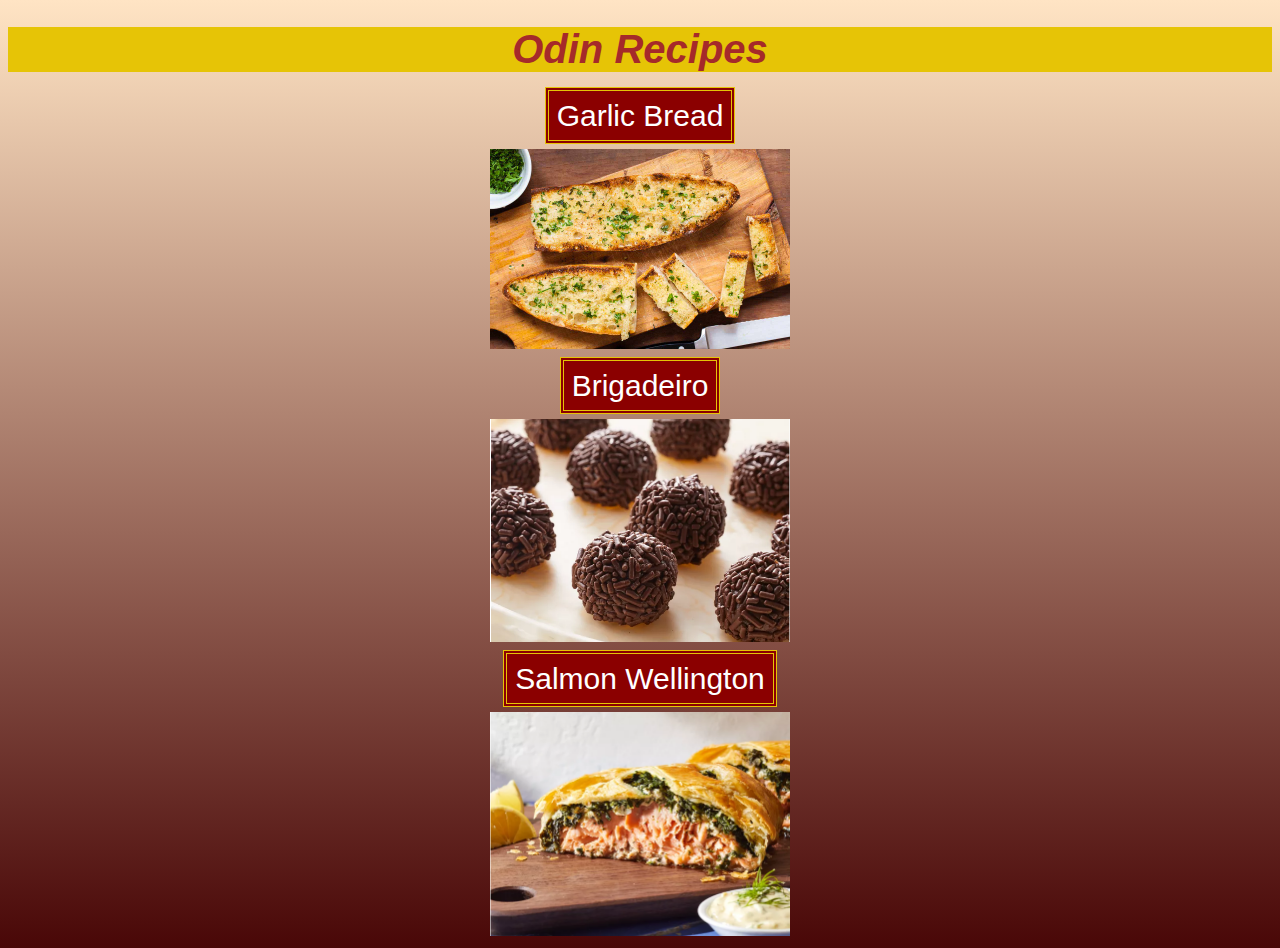
<file: index.html>
<!DOCTYPE html>
<html lang="en">
<head>
    <meta charset="UTF-8">
    <meta name="viewport" content="width=device-width, initial-scale=1.0">
    <title>Odin Recipes</title>
    <link rel="stylesheet" href="style.css">
</head>
<body>
    <h1>Odin Recipes</h1>
    <a href="recipes/garlic-bread.html" target="_blank" rel="noopener noreferrer">Garlic Bread</a>
    <p></p>
    <img src="recipes/img/garlic-bread.jpg" alt="A picture of a garlic bread" width="300">
    <p></p>
 
    <a href="recipes/brigadeiro.html" target="_blank" rel="noopener noreferrer">Brigadeiro</a>
    <p></p>
    <img src="recipes/img/brigadeiro-photo.png" alt="A Picture of a Brigadeiro" width="300">
    <p></p>
   
    <a href="recipes/salmon-wellington.html" target="_blank" rel="noopener noreferrer">Salmon Wellington</a>
    <p></p>
    <img src="recipes/img/salmon-photo.png" alt="A Picture of a Brigadeiro" width="300">
</body>
</html>
</file>
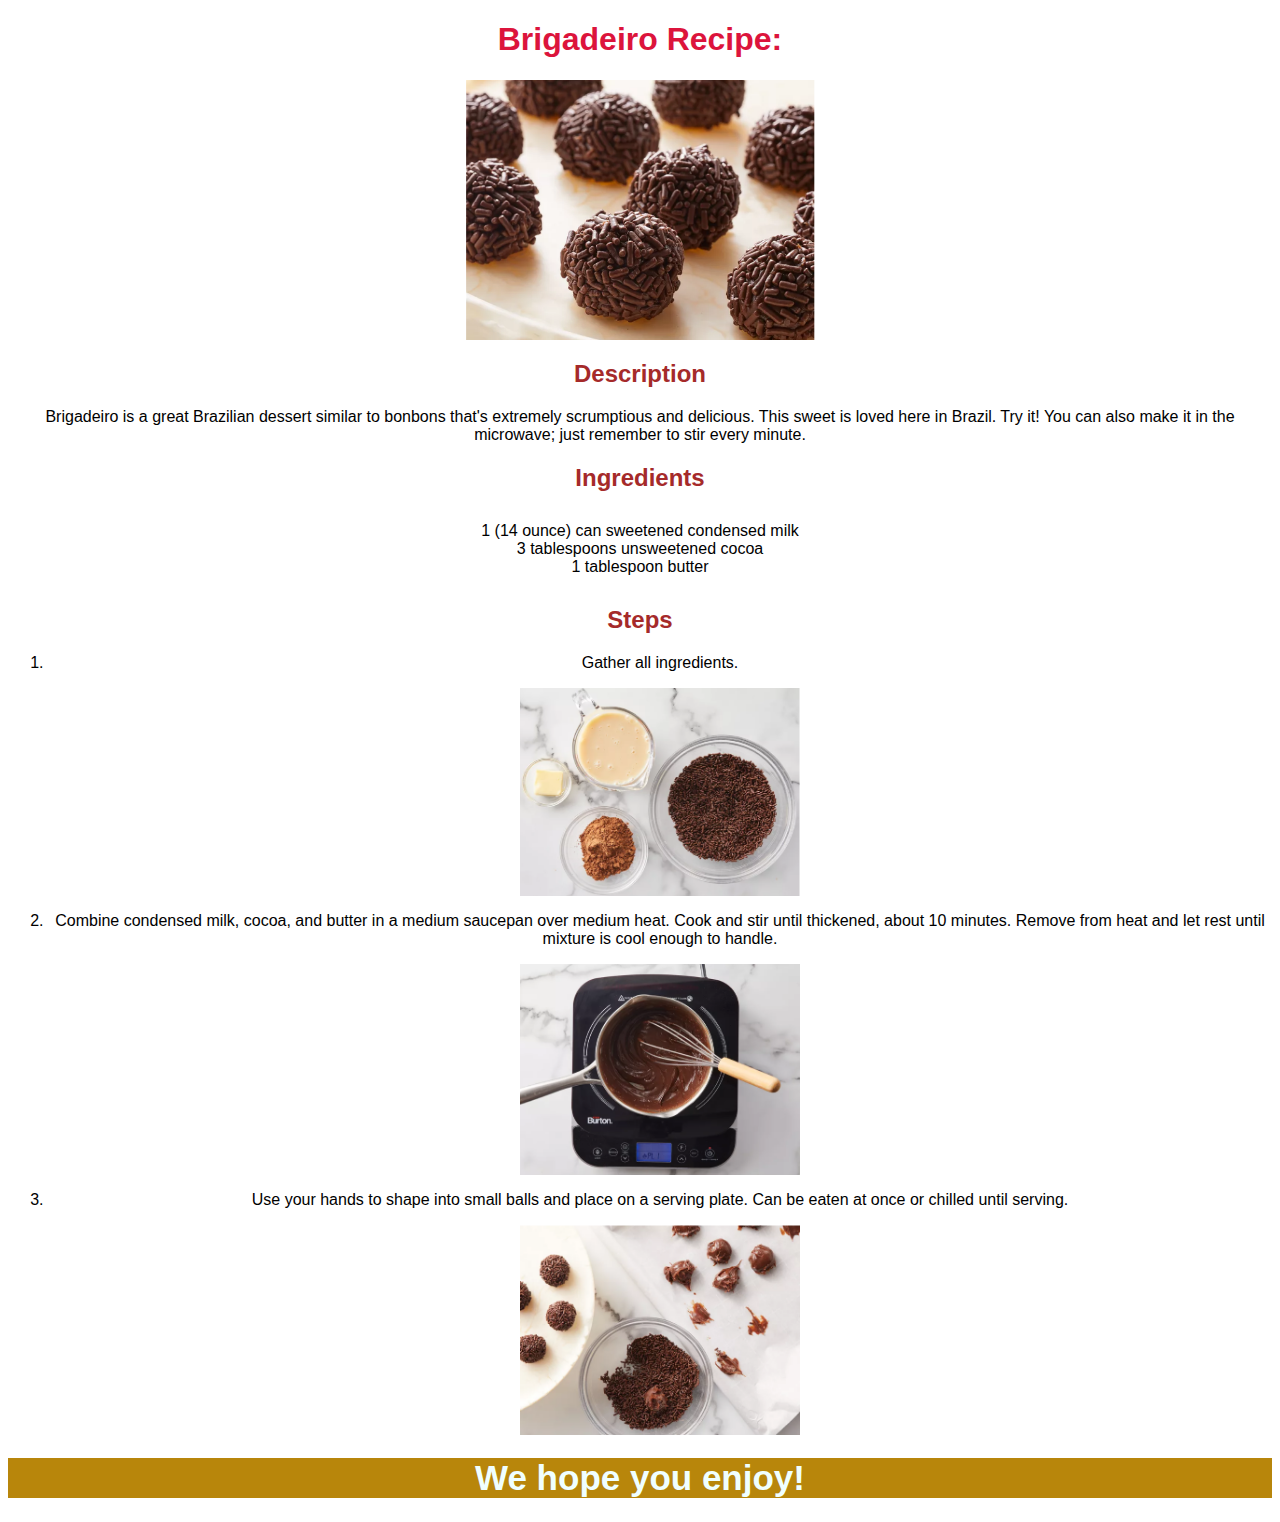
<file: recipes/brigadeiro.html>
<!DOCTYPE html>
<html lang="en">
<head>
    <meta charset="UTF-8">
    <meta name="viewport" content="width=device-width, initial-scale=1.0">
    <title>Brigadeiro Recipe</title>
    <link rel="stylesheet" href="style.css">
</head>
<body>
    <h1>Brigadeiro Recipe:</h1>
    <img src="img/brigadeiro-photo.png" alt="A Picture of a Brigadeiro"
    width="350">
    <h2>Description</h2>
    <p>Brigadeiro is a great Brazilian dessert similar to 
        bonbons that's extremely scrumptious and delicious. 
        This sweet is loved here in Brazil. Try it! You can 
        also make it in the microwave; just remember to stir 
        every minute.</p>
    
        <h2>Ingredients</h2>
        <ul>
            <li>1 (14 ounce) can sweetened condensed milk</li>
            <li>3 tablespoons unsweetened cocoa</li>
            <li>1 tablespoon butter</li>
        </ul>

        <h2>Steps</h2>
        <ol>
            <li>
                <p>Gather all ingredients.</p>
                <img src="img/brigadeiro-step1.png" alt="a Picture of the ingredients" width="280">
            </li>

            <li>
                <p>Combine condensed milk, cocoa, and butter in a medium saucepan over medium heat. Cook and stir until thickened, about 10 minutes. Remove from heat and let rest until mixture is cool enough to handle.</p>
                <img src="img/brigadeiro-step2.png" alt="a Picture of Step 2" width="280">
            </li>

            <li>
                <p>Use your hands to shape into small balls and place on a serving plate. Can be eaten at once or chilled until serving.</p>
                <img src="img/brigadeiro-step3.png" alt="a Picture of Step3" width="280">
            </li>
        </ol>
        <h1 class="final">We hope you enjoy!</h1>
    
</body>
</html>
</file>
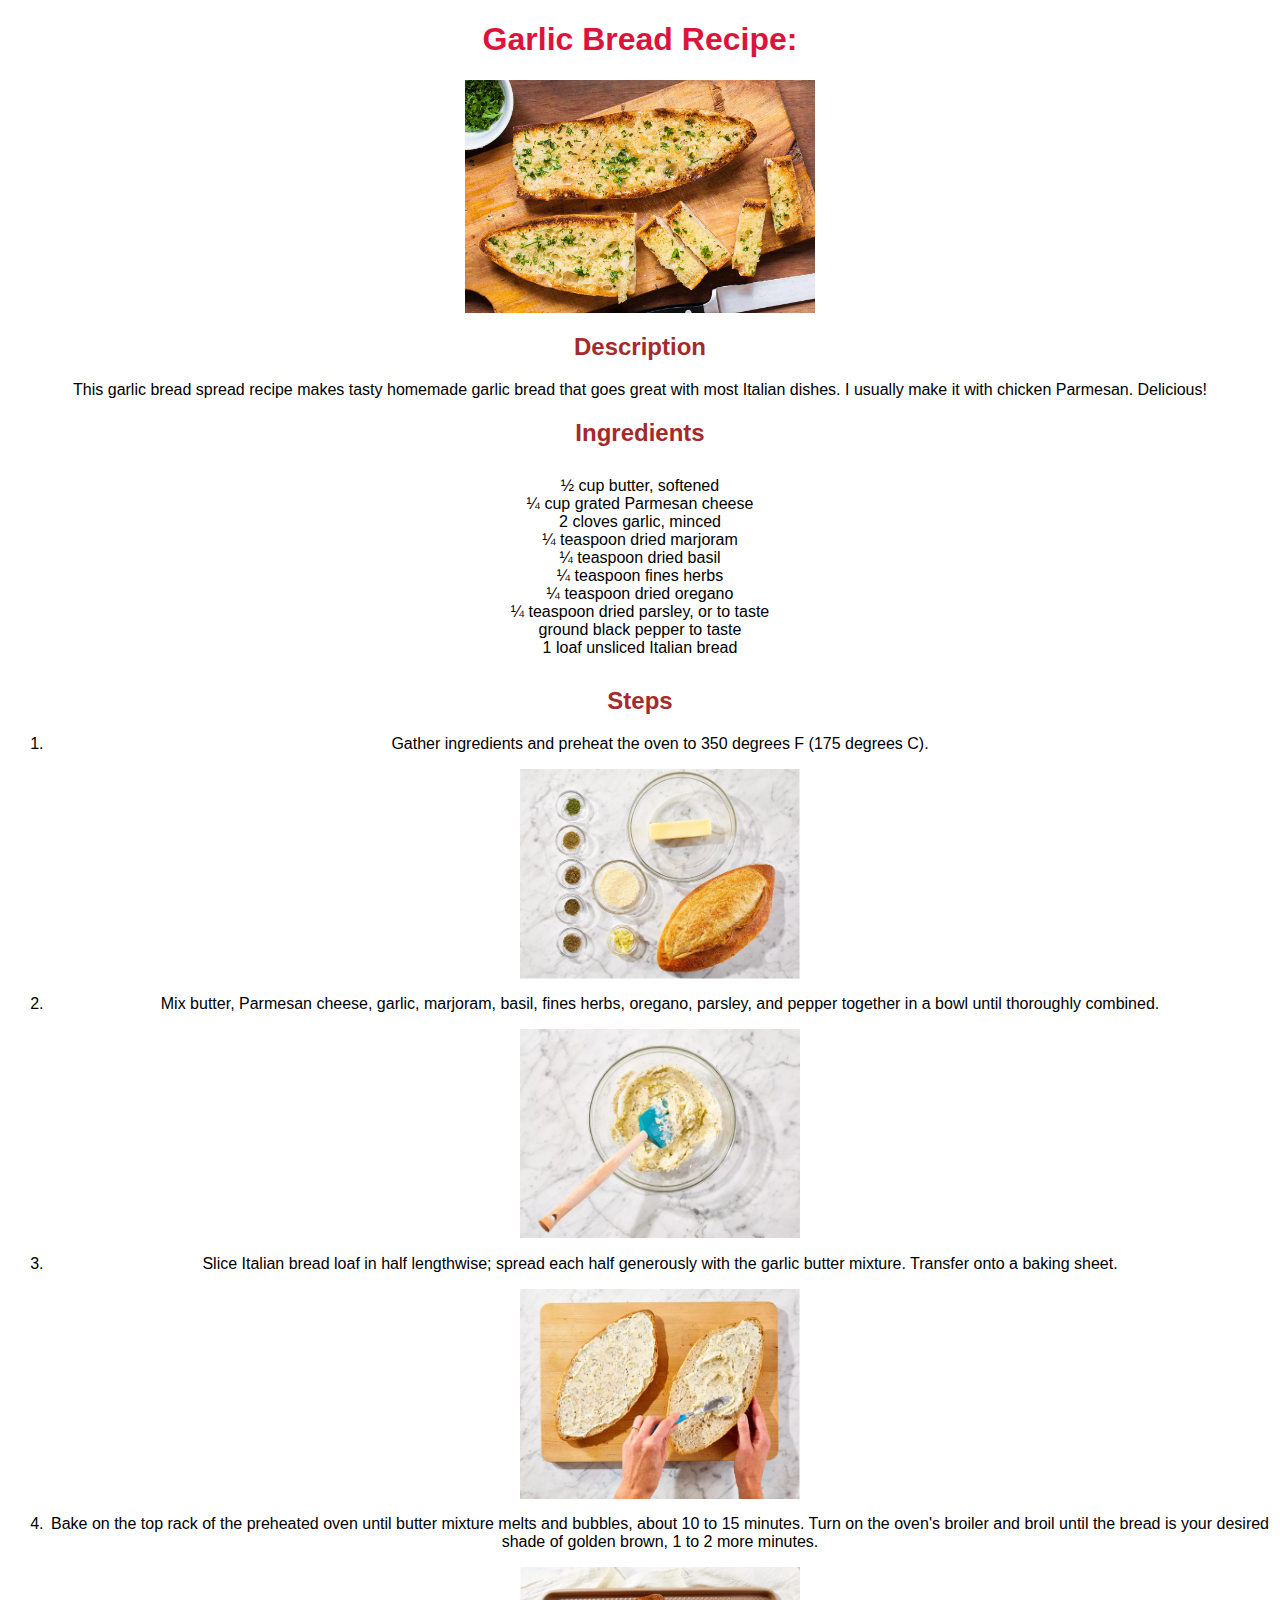
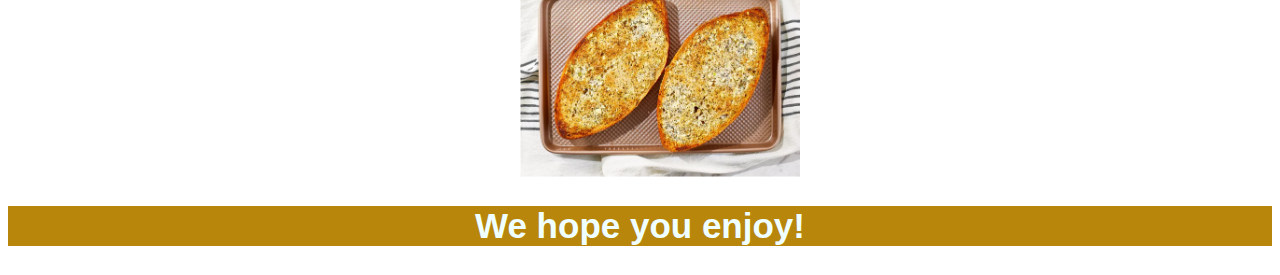
<file: recipes/garlic-bread.html>
<!DOCTYPE html>
<html lang="en">
<head>
    <meta charset="UTF-8">
    <meta name="viewport" content="width=device-width, initial-scale=1.0">
    <title>Garlic Bread Recipe</title>
    <link rel="stylesheet" href="style.css">
</head>
<body>
    <h1>Garlic Bread Recipe:</h1>
    <img src="img/garlic-bread.jpg" alt="A picture of a delicious Garlic Bread" 
    width="350">
    <h2>Description</h2>
    <p>This garlic bread spread recipe makes tasty homemade 
        garlic bread that goes great with most Italian dishes. 
        I usually make it with chicken Parmesan. Delicious!</p>
    
    <h2>Ingredients</h2>
    <ul>
        <li>½ cup butter, softened</li>
        <li>¼ cup grated Parmesan cheese</li>
        <li>2 cloves garlic, minced</li>
        <li>¼ teaspoon dried marjoram</li>
        <li>¼ teaspoon dried basil</li>
        <li>¼ teaspoon fines herbs</li>
        <li>¼ teaspoon dried oregano</li>
        <li>¼ teaspoon dried parsley, or to taste</li>
        <li>ground black pepper to taste</li>
        <li>1 loaf unsliced Italian bread</li>
    </ul>

    <h2>Steps</h2>
    <ol>

    <li>
        <p>Gather ingredients and preheat the oven to 350 degrees F (175 degrees C).</p>
        <img src="img/step1.png" alt="image of step 1" width="280">
    </li>

    <li>
        <p>Mix butter, Parmesan cheese, garlic, marjoram, basil, fines herbs, oregano, parsley, and pepper together in a bowl until thoroughly combined.</p>
        <img src="img/step2.png" alt="image of step 2" width="280">
    </li>

    <li>
        <p>Slice Italian bread loaf in half lengthwise; spread each half generously with the garlic butter mixture. Transfer onto a baking sheet.</p>
        <img src="img/step3.png" alt="image of step 3" width="280">
    </li>

    <li>
        <p>Bake on the top rack of the preheated oven until butter mixture melts and bubbles, about 10 to 15 minutes. Turn on the oven's broiler and broil until the bread is your desired shade of golden brown, 1 to 2 more minutes.</p>
        <img src="img/step4.png" alt="image of step 4" width="280">
    </li>

    </ol>
    <h2 class="final">We hope you enjoy!</h2>
</body>
</html>
</file>
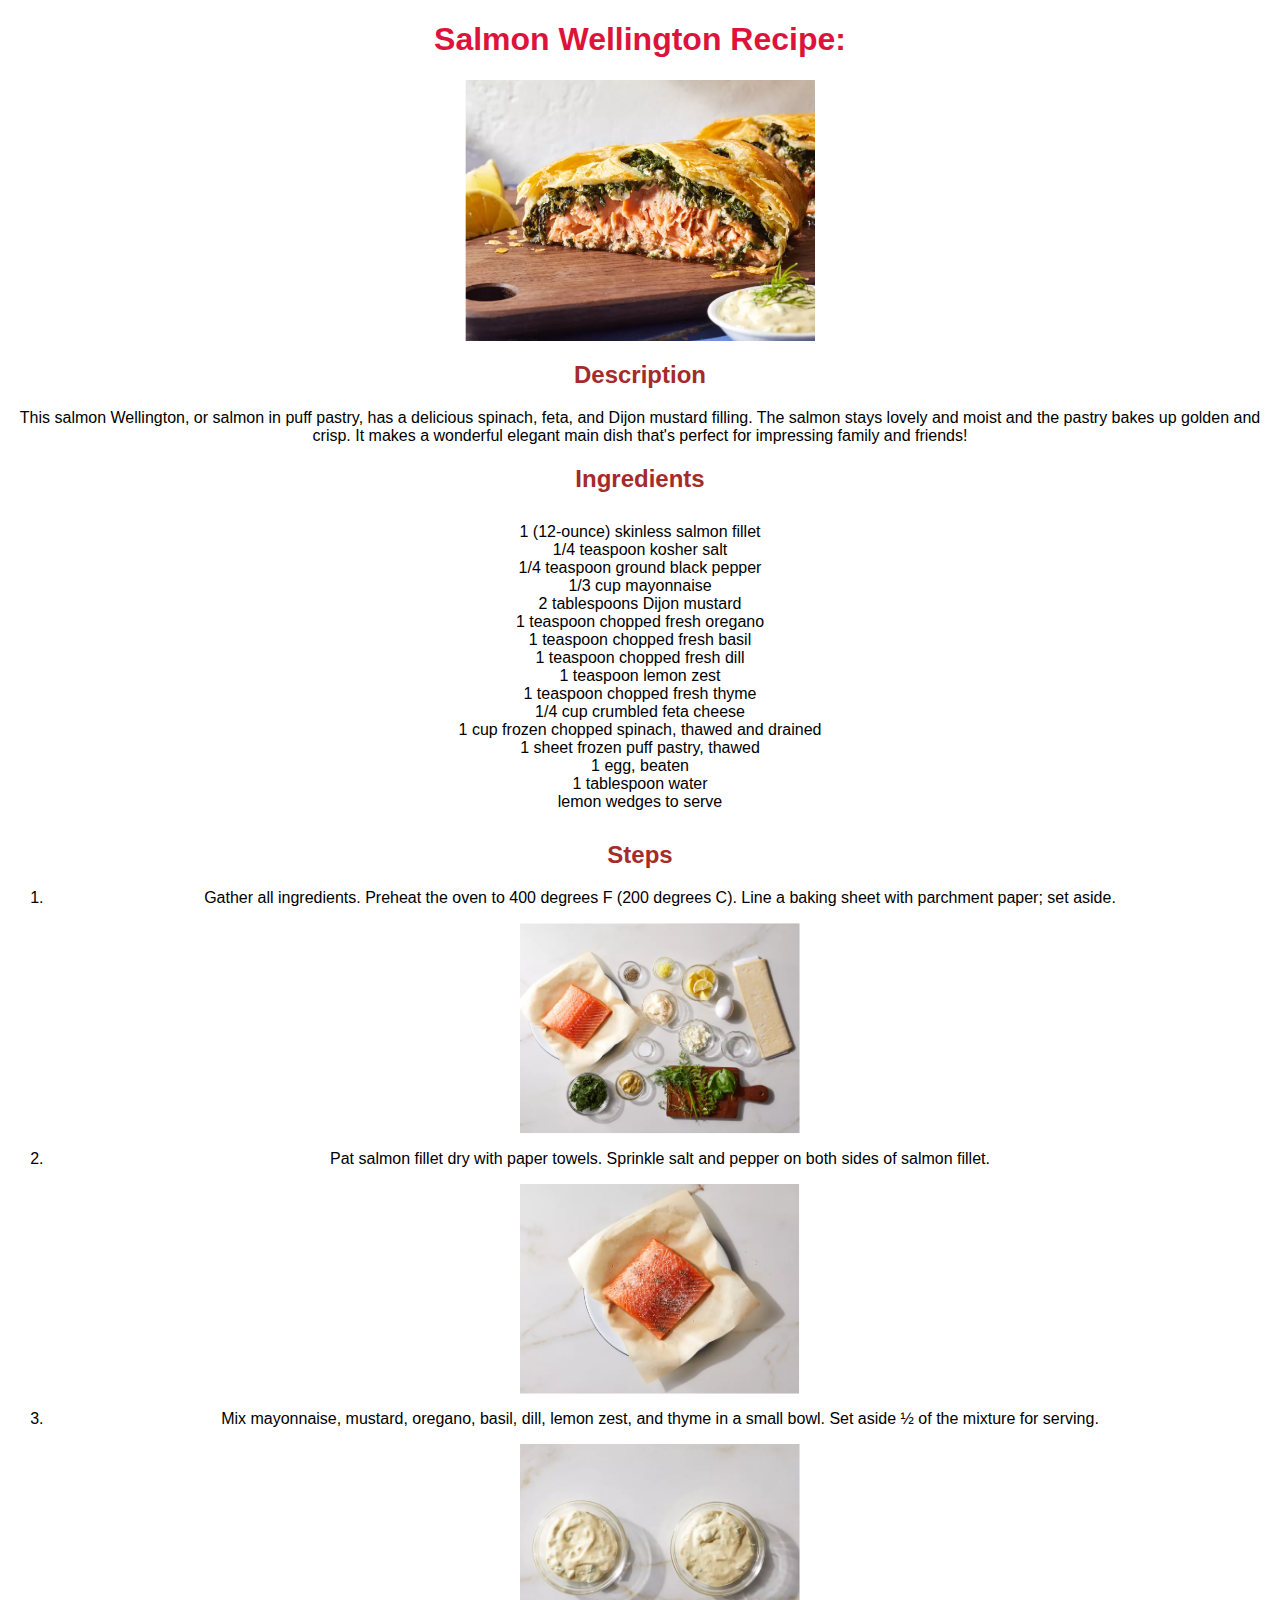
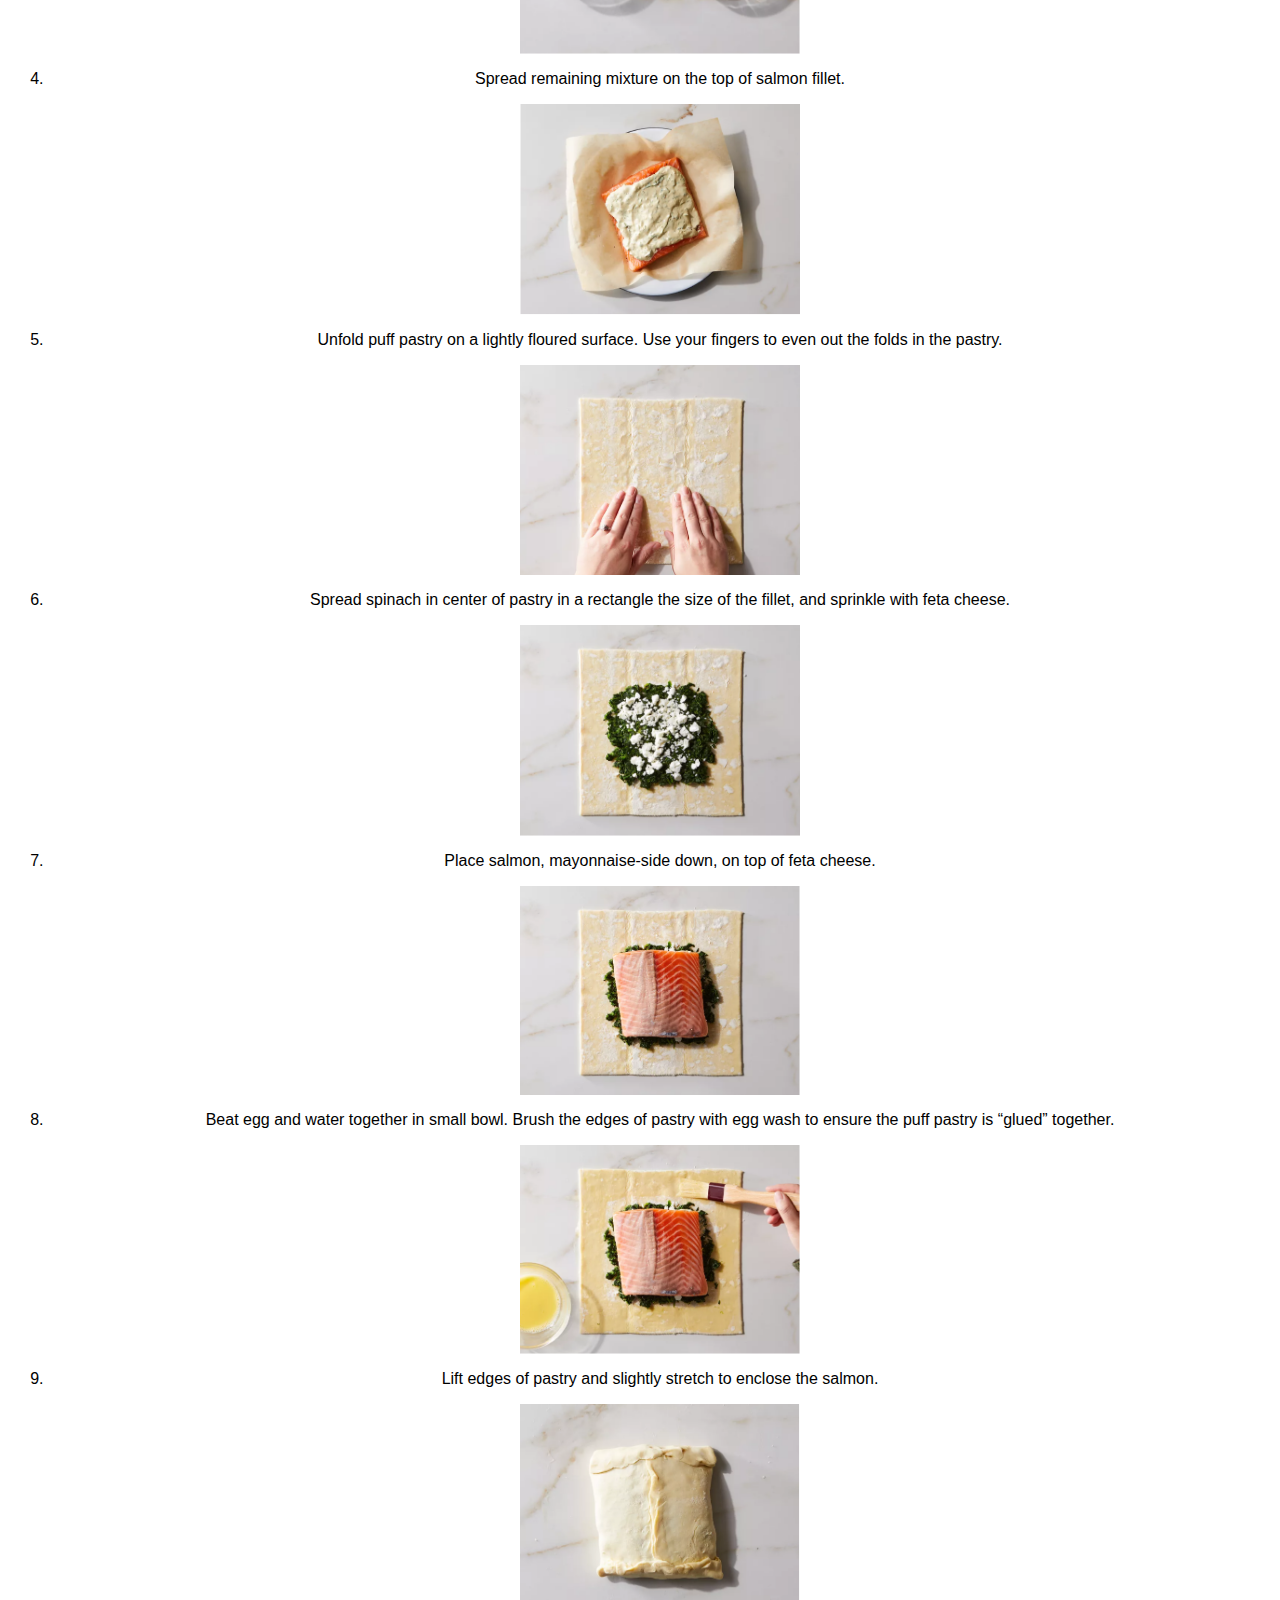
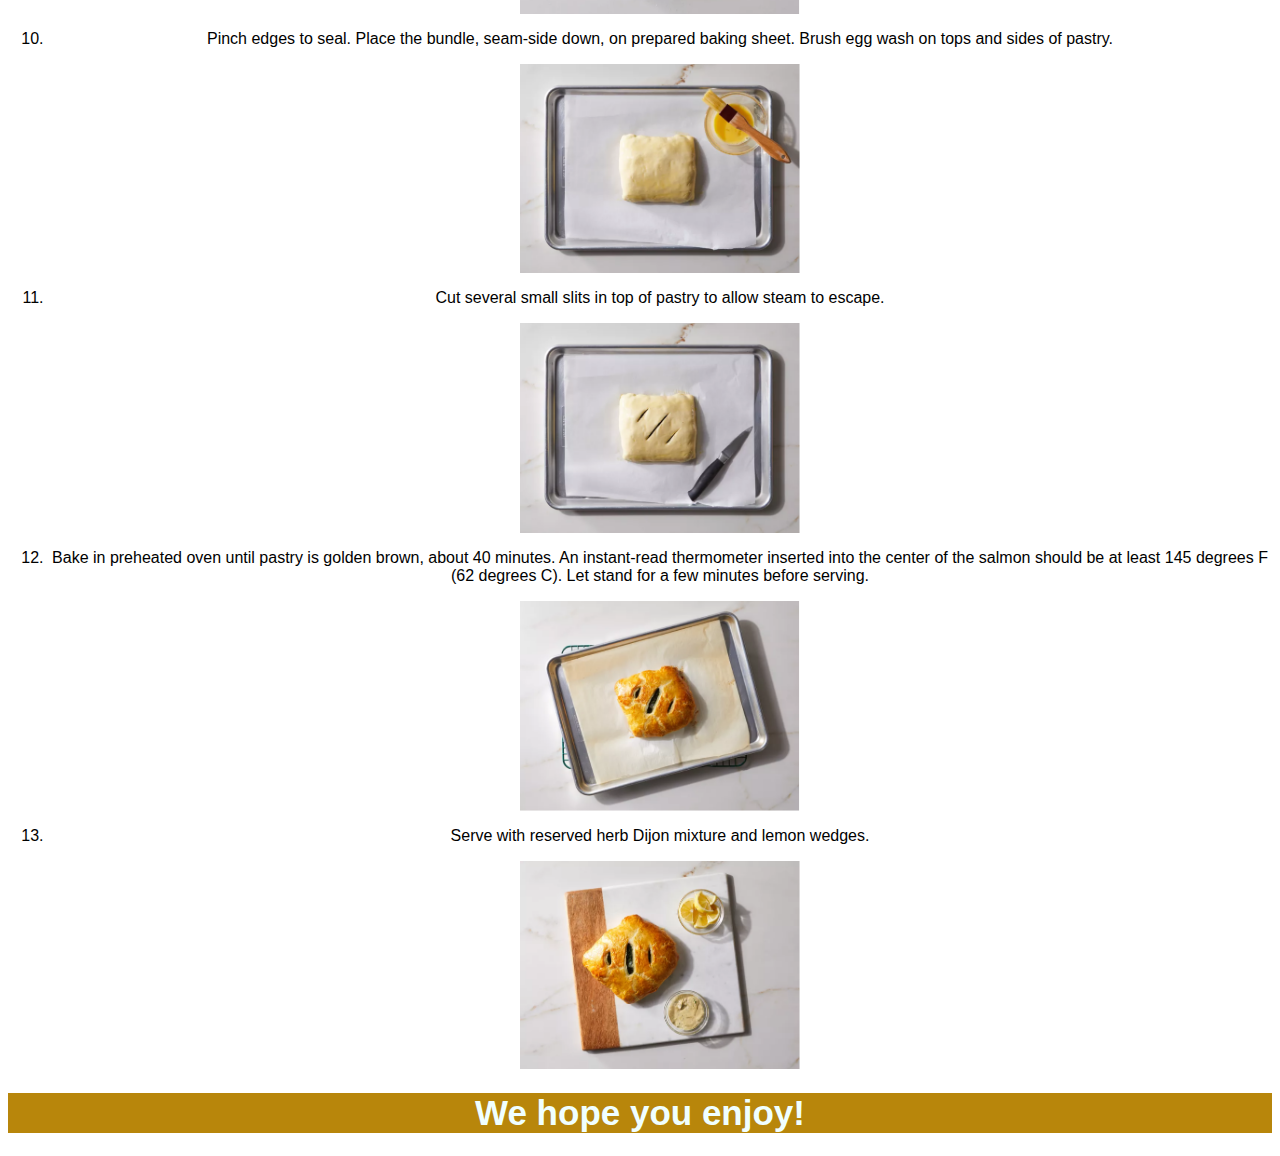
<file: recipes/salmon-wellington.html>
<!DOCTYPE html>
<html lang="en">
<head>
    <meta charset="UTF-8">
    <meta name="viewport" content="width=device-width, initial-scale=1.0">
    <title>Salmon Wellington</title>
    <link rel="stylesheet" href="style.css">
</head>
<body>
    <h1>Salmon Wellington Recipe:</h1>
    <img src="img/salmon-photo.png" alt="A photo of a delicious Salmon"
    width="350">
    <h2>Description</h2>
    <p>This salmon Wellington, or salmon in puff pastry, has 
        a delicious spinach, feta, and Dijon mustard filling. 
        The salmon stays lovely and moist and the pastry bakes 
        up golden and crisp. It makes a wonderful elegant main 
        dish that's perfect for impressing family and friends!</p>
    
    <h2>Ingredients</h2>
    <ul>
        <li>1 (12-ounce) skinless salmon fillet</li>
        <li>1/4 teaspoon kosher salt</li>
        <li>1/4 teaspoon ground black pepper</li>
        <li>1/3 cup mayonnaise</li>
        <li>2 tablespoons Dijon mustard</li>
        <li>1 teaspoon chopped fresh oregano</li>
        <li>1 teaspoon chopped fresh basil</li>
        <li>1 teaspoon chopped fresh dill</li>
        <li>1 teaspoon lemon zest</li>
        <li>1 teaspoon chopped fresh thyme</li>
        <li>1/4 cup crumbled feta cheese</li>
        <li>1 cup frozen chopped spinach, thawed and drained</li>
        <li>1 sheet frozen puff pastry, thawed</li>
        <li>1 egg, beaten</li>
        <li>1 tablespoon water</li>
        <li>lemon wedges to serve</li>
    </ul>

    <h2>Steps</h2>
    <ol>
        <li>
            <p>Gather all ingredients. Preheat the oven to 400 degrees F (200 degrees C). Line a baking sheet with parchment paper; set aside.</p>
            <img src="img/salmon-step1.png" alt="image of step 1" width="280">
        </li>

        <li>
            <p>Pat salmon fillet dry with paper towels. Sprinkle salt and pepper on both sides of salmon fillet. </p>
            <img src="img/salmon-step2.png" alt="image of step 2" width="280">
        </li>

        <li>
            <p>Mix mayonnaise, mustard, oregano, basil, dill, lemon zest, and thyme in a small bowl. Set aside ½ of the mixture for serving.</p>
            <img src="img/salmon-step3.png" alt="image of step 3" width="280">

        </li>
        
        <li>
            <p>Spread remaining mixture on the top of salmon fillet.</p>
            <img src="img/salmon-step4.png" alt="image of step 4" width="280">
        </li>

        <li>
            <p>Unfold puff pastry on a lightly floured surface. Use your fingers to even out the folds in the pastry.</p>
            <img src="img/salmon-step5.png" alt="image of step 5" width="280">
        </li>

        <li>
            <p>Spread spinach in center of pastry in a rectangle the size of the fillet, and sprinkle with feta cheese.</p>
            <img src="img/salmon-step6.png" alt="image of step 6" width="280">
        </li>

        <li>
            <p>Place salmon, mayonnaise-side down, on top of feta cheese.</p>
            <img src="img/salmon-step7.png" alt="image of step 7" width="280">
        </li>

        <li>
            <p>Beat egg and water together in small bowl. Brush the edges of pastry with egg wash to ensure the puff pastry is “glued” together.</p>
            <img src="img/salmon-step8.png" alt="image of step 8" width="280">
        </li>

        <li>
            <p>Lift edges of pastry and slightly stretch to enclose the salmon. </p>
            <img src="img/salmon-step9.png" alt="image of step 9" width="280">
        </li>

        <li>
            <p>Pinch edges to seal. Place the bundle, seam-side down, on prepared baking sheet. Brush egg wash on tops and sides of pastry.</p>
            <img src="img/salmon-step10.png" alt="image of step 10" width="280">
        </li>

        <li>
            <p>Cut several small slits in top of pastry to allow steam to escape.</p>
            <img src="img/salmon-step11.png" alt="image of step 11" width="280">
        </li>

        <li>
            <p>Bake in preheated oven until pastry is golden brown, about 40 minutes. An instant-read thermometer inserted into the center of the salmon should be at least 145 degrees F (62 degrees C). Let stand for a few minutes before serving.</p>
            <img src="img/salmon-step12.png" alt="image of step 12" width="280">
        </li>

        <li>
            <p>Serve with reserved herb Dijon mixture and lemon wedges.</p>
            <img src="img/salmon-step13.png" alt="image of step 13" width="280">
        </li>

    </ol>

    <h1 class="final">We hope you enjoy!</h1>


</body>
</html>
</file>
<file: style.css>
body {
    font-family:'Franklin Gothic Medium', 'Arial Narrow', Arial, sans-serif;
    text-align: center;
    background-image: linear-gradient(bisque, rgb(73, 7, 7));
}

h1 {
    color:brown;
    background-color:rgb(230, 196, 6);
    font-style: italic;
    font-size: 40px;
}

a { 
    border-width: 4px;
    border-style: double;
    border-color: rgb(230, 196, 6);
    font-size: 30px;
    background-color: darkred;
    color:rgb(255, 255, 255);
    text-decoration: none;
    padding: 8px;
}
</file>
<file: recipes/style.css>
body {
    font-family:'Franklin Gothic Medium', 'Arial Narrow', Arial, sans-serif
}

ul {
    padding: 10px;
    list-style-type: none;
    text-align: center;
}

p {
    text-align: center;
}

img {
    display: block;
    margin:auto
}

h1 {
    text-align: center;
    color:crimson
}

h2 {
    text-align: center;
    color:brown
}

.final {
    color:azure;
    background-color: darkgoldenrod;
    font-size: 35px;
    text-align:center
}
</file>
